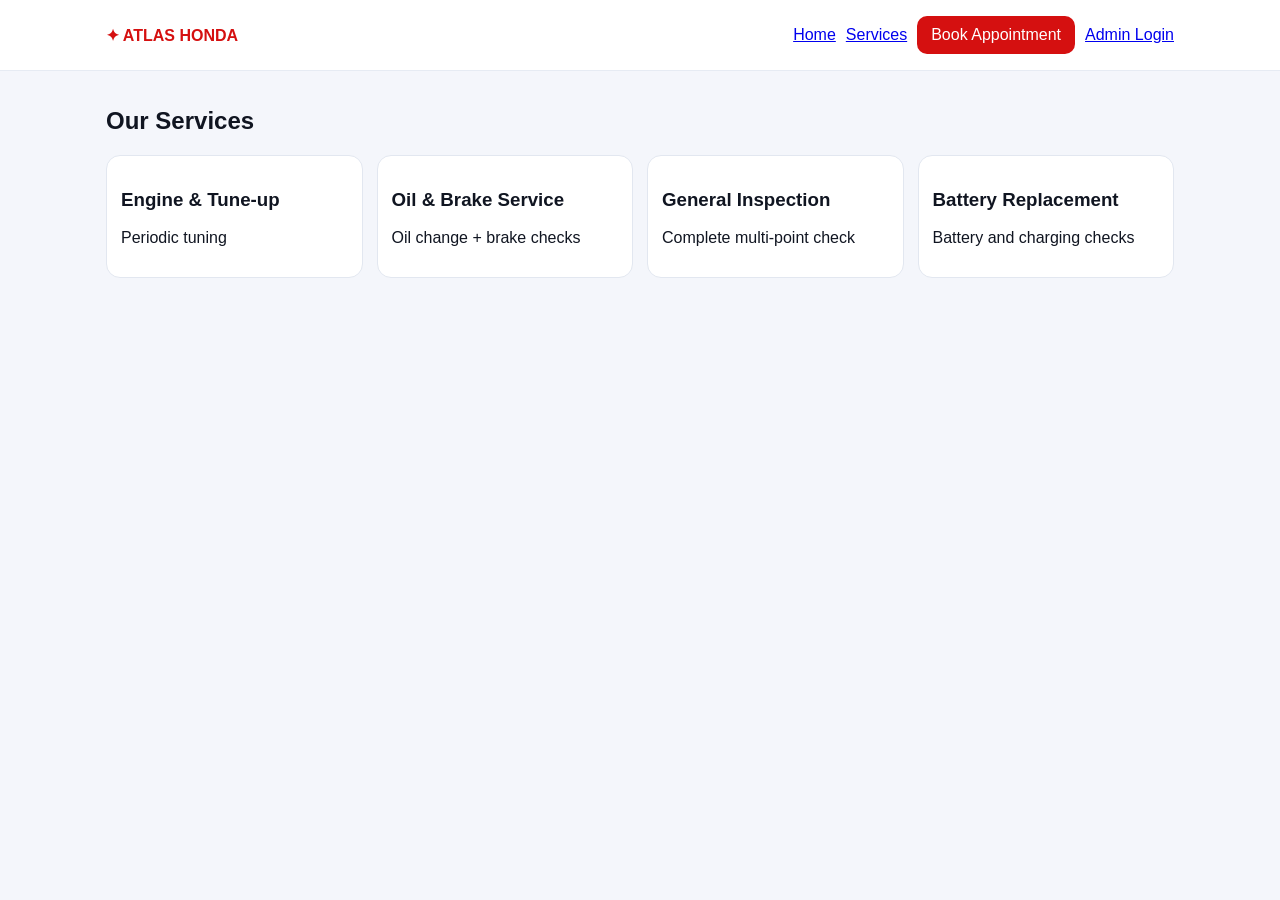
<file: services.html>
<!doctype html><html lang="en"><head><meta charset="UTF-8"><meta name="viewport" content="width=device-width,initial-scale=1"><title>Services</title><link rel="stylesheet" href="css/style.css"><link rel="stylesheet" href="css/public.css"></head><body><header class="site-header"><div class="container nav"><a class="brand" href="index.html">✦ ATLAS HONDA</a><nav><a href="index.html">Home</a><a href="services.html">Services</a><a href="booking.html" class="btn">Book Appointment</a><a href="login.html">Admin Login</a></nav></div></header><main class="container"><h2>Our Services</h2><section class="cards" id="servicesGrid"></section></main><script type="module" src="js/public.js"></script></body></html>
</file>
<file: css/style.css>
:root{--red:#d51010;--dark:#101521;--bg:#f4f6fb;--muted:#6e7786;--card:#fff}*{box-sizing:border-box}body{margin:0;font-family:Montserrat,Arial,sans-serif;background:var(--bg);color:var(--dark)}.container{max-width:1100px;margin:auto;padding:16px}.btn{background:var(--red);color:#fff;border:0;padding:10px 14px;border-radius:10px;text-decoration:none;display:inline-block}.btn.secondary{background:#fff;color:var(--dark);border:1px solid #d9deea}.glass{background:rgba(255,255,255,.85);backdrop-filter:blur(8px);border-radius:16px;padding:16px;border:1px solid #e5e9f2}.hidden{display:none}.site-header{position:sticky;top:0;background:#fff;border-bottom:1px solid #e6ebf3}.nav{display:flex;justify-content:space-between;align-items:center;gap:10px}.nav nav{display:flex;gap:10px;align-items:center}.brand{text-decoration:none;color:var(--red);font-weight:700}.cards{display:grid;grid-template-columns:repeat(auto-fit,minmax(220px,1fr));gap:14px}.card{background:#fff;border-radius:14px;padding:14px;border:1px solid #e2e7f0}.form{display:grid;gap:10px;max-width:520px}.form input,.form textarea,.form select{width:100%;padding:10px;border:1px solid #ccd4e0;border-radius:10px}@media(max-width:700px){.nav{flex-direction:column;align-items:flex-start}.nav nav{overflow:auto;width:100%}}
</file>
<file: css/public.css>
.hero{display:grid;grid-template-columns:1.4fr 1fr;gap:14px;padding-top:24px}.hero h1{font-size:42px;line-height:1}.hero h1 span{color:var(--red)}.footer{margin:16px auto;padding:12px;background:#fff;border:1px solid #e5e9f2;border-radius:12px}@media(max-width:800px){.hero{grid-template-columns:1fr}.hero h1{font-size:34px}}
</file>
